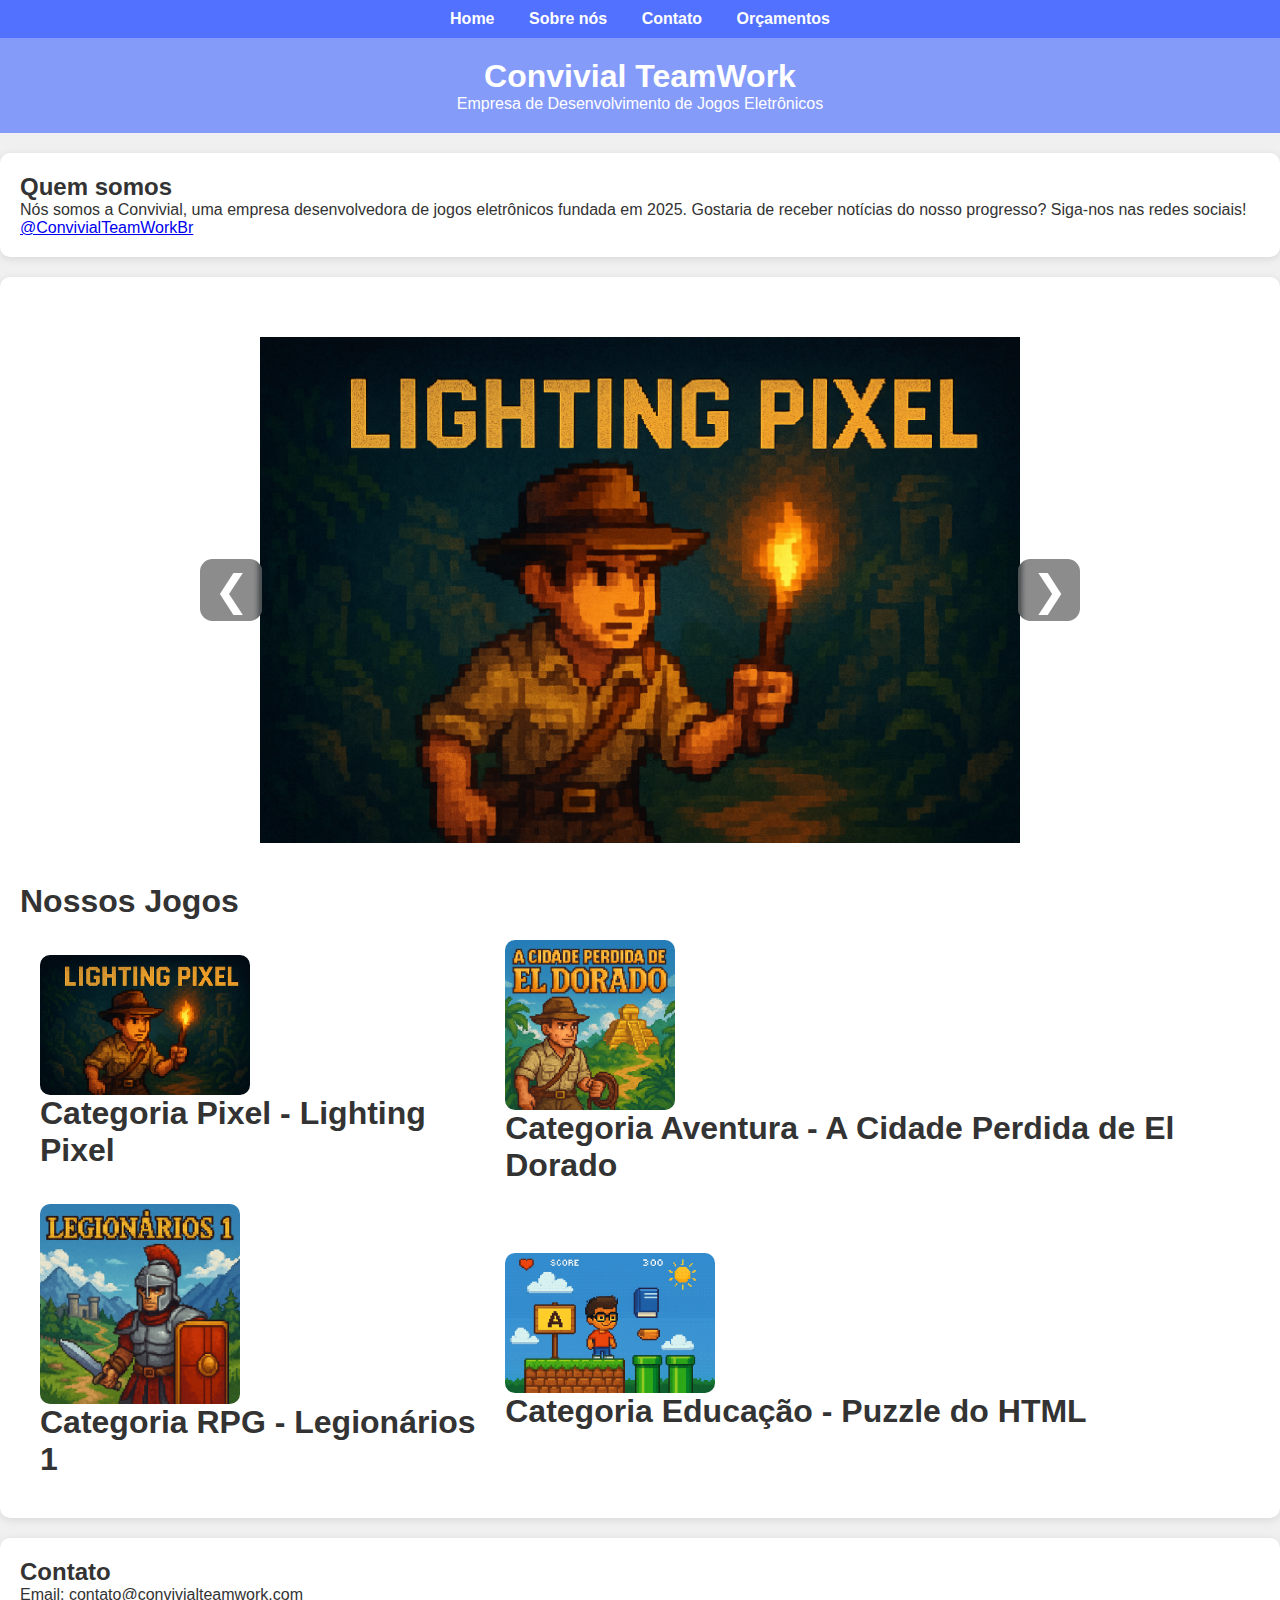
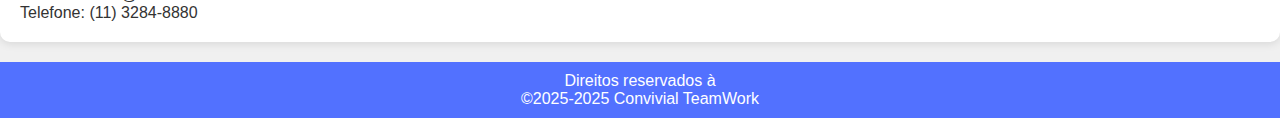
<file: index.html>
<!DOCTYPE html>
<html lang="pt-br">

<head>
    <meta charset="UTF-8">
    <title>Convivial TeamWork</title>
    <link rel="icon" href="imagens/Sunny.png" type="image/png" sizes="8x8">
    <link rel="stylesheet" href="style.css">
</head>

<body>



    <nav>
        <a href="index.html">Home</a>
        <a href="sobrenos.html">Sobre nós</a>
        <a href="formulario.html">Contato</a>
        <a href="tabela.html">Orçamentos</a>
    </nav>

    <header>
        <h1>Convivial TeamWork</h1>
        <p>Empresa de Desenvolvimento de Jogos Eletrônicos</p>
    </header>

    <section id="sobre">
        <h2>Quem somos</h2>
        <p>Nós somos a Convivial, uma empresa desenvolvedora de jogos eletrônicos fundada em 2025. Gostaria de receber
            notícias do nosso progresso? Siga-nos nas redes sociais!</p>
        <a href="https://instagram.com/ConvivialTeamWorkBr" target="_blank">@ConvivialTeamWorkBr</a>

    </section>

    <section id="jogos">
        <div class="carrossel">
            <button class="btn-prev">&#10094;</button>

            <div class="carrossel-inner">
                <img src="imagens/lightingPixel.png">
                <img src="imagens/eldorado.png">
                <img src="imagens/legionários1.png">
                <img src="imagens/puzzle.png">
            </div>

            <button class="btn-next">&#10095;</button>
        </div>


        <h1>Nossos Jogos</h1>
        <table>
            <tr>
                <td>
                    <a href="embreve.html"><img src="imagens/lightingPixel.png" width="250"></a>
                    <h1>Categoria Pixel - Lighting Pixel</h1>

                </td>
                <td>
                    <a href="embreve.html"><img src="imagens/eldorado.png" width="170"></a>
                    <h1>Categoria Aventura - A Cidade Perdida de El Dorado</h1>

                </td>
            </tr>
            <tr>
                <td>
                    <a href="embreve.html"><img src="imagens/legionários1.png" width="200"></a>
                    <h1>Categoria RPG - Legionários 1</h1>
                </td>
                <td>
                    <a href="embreve.html"><img src="imagens/puzzle.png" width="300"></a>
                    <h1>Categoria Educação - Puzzle do HTML</h1>

                </td>
            </tr>
        </table>
    </section>

    <section id="contato">
        <h2>Contato</h2>
        <p>Email: contato@convivialteamwork.com</p>
        <p>Telefone: (11) 3284-8880</p>
    </section>

    <footer>
        <p>Direitos reservados à</p>
        <p>©2025-2025 Convivial TeamWork</p>
    </footer>



    <script>
        window.addEventListener('load', function () {
            let index = 0;
            const inner = document.querySelector('.carrossel-inner');
            if (!inner) return;
            const slides = Array.from(inner.children);
            const total = slides.length;
            if (total === 0) return;

            slides.forEach(slide => {
                slide.style.flex = '0 0 100%';
                slide.style.boxSizing = 'border-box';
            });

            function atualizarCarrossel() {
                inner.style.transform = 'translateX(' + (-index * 100) + '%)';
            }

            function next() {
                index = (index + 1) % total;
                atualizarCarrossel();
            }

            function prev() {
                index = (index - 1 + total) % total;
                atualizarCarrossel();
            }

            const btnNext = document.querySelector('.btn-next');
            const btnPrev = document.querySelector('.btn-prev');

            if (btnNext) {
                btnNext.addEventListener('click', function () {
                    next();
                    resetAutoplay();
                });
            }

            if (btnPrev) {
                btnPrev.addEventListener('click', function () {
                    prev();
                    resetAutoplay();
                });
            }

            let autoplay = setInterval(next, 4000);

            function resetAutoplay() {
                clearInterval(autoplay);
                autoplay = setInterval(next, 4000);
            }

            atualizarCarrossel();
        });
    </script>




</body>

</html>
</file>
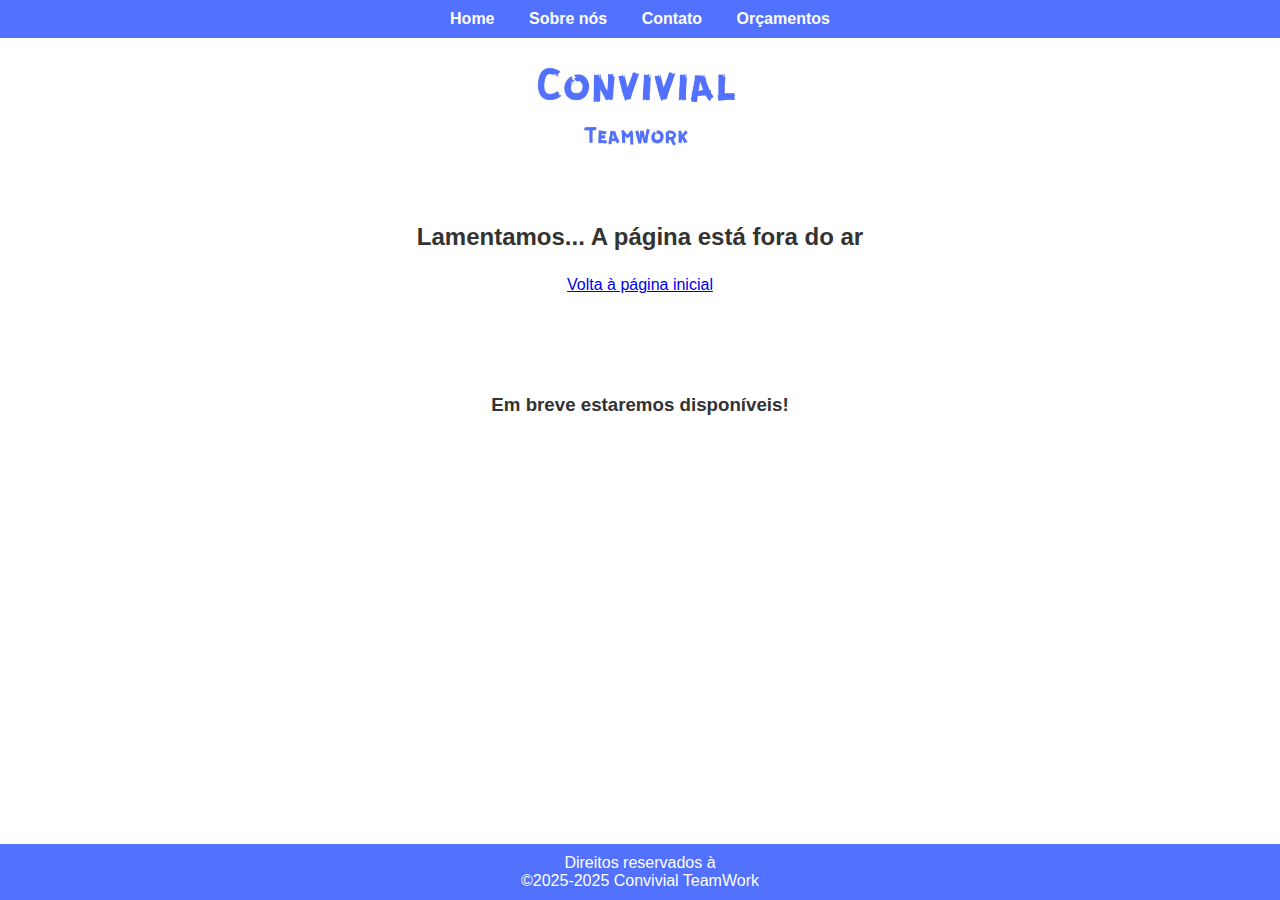
<file: embreve.html>
<!DOCTYPE html>
<html lang="en">

<head>
  <meta charset="UTF-8">
  <meta name="viewport" content="width=device-width, initial-scale=1.0">
  <title>WorkingInProgress (WIP)</title>
  <link rel="stylesheet" href="embreve.css">
  <link rel="icon" href="imagens/Sunny.png" type="image/png" sizes="8x8">


  <nav>

    <a href="index.html">Home</a>
    <a href="sobrenos.html">Sobre nós</a>
    <a href="formulario.html">Contato</a>
    <a href="tabela.html">Orçamentos</a>

  </nav>

</head>

<body>

  <div>

    <img src="/imagens/Convivial Sem fundo.png" alt="image" class="logo">

    <h2>Lamentamos... A página está fora do ar</h2>

    <a href="index.html">
      <p class="retorno">Volta à página inicial</p>
    </a>

  </div>

  <div>

    <h3>Em breve estaremos disponíveis!</h3>

  </div>



  <footer>

    <p>Direitos reservados à</p>
    <p>©2025-2025 Convivial TeamWork</p>

  </footer>

</body>

</html>
</file>
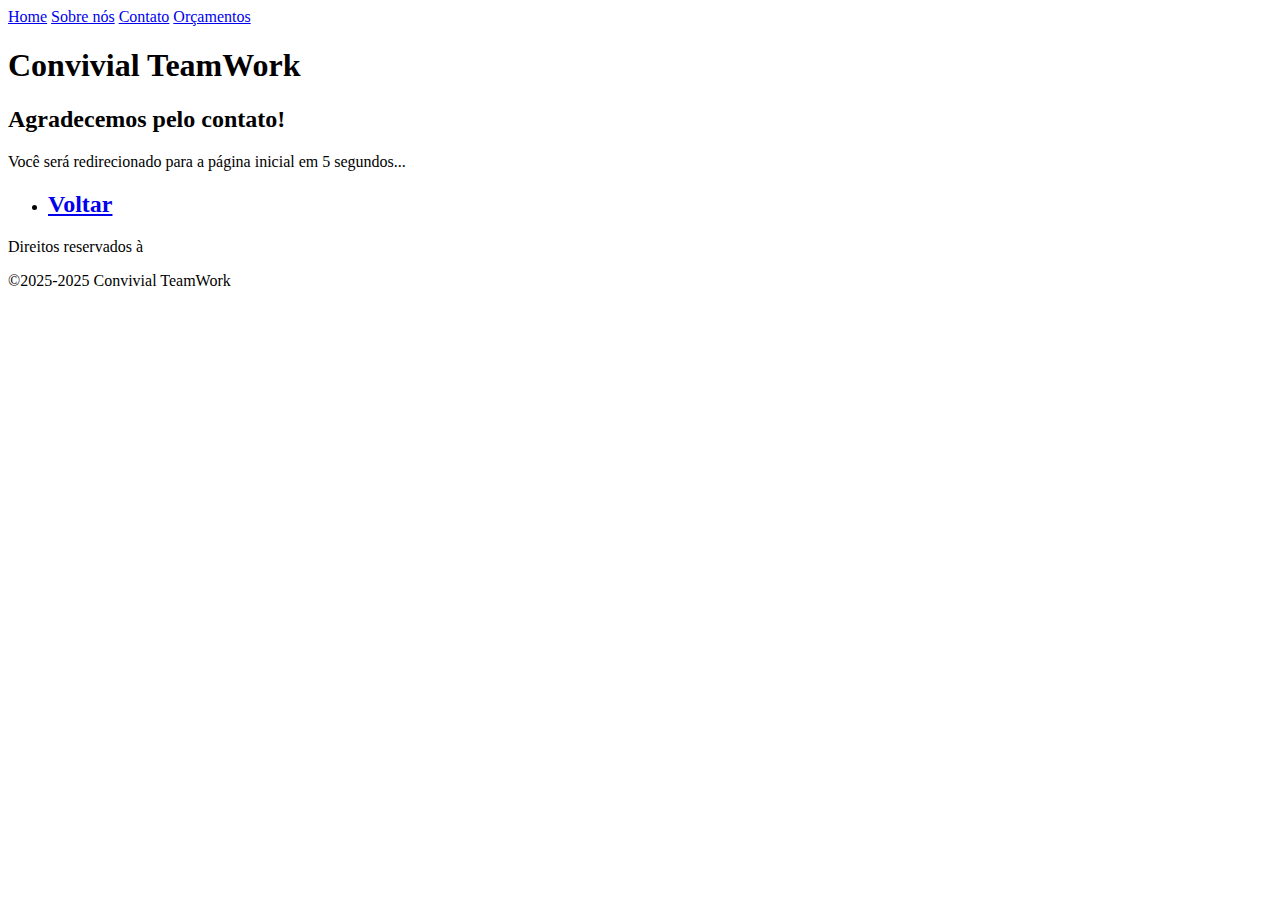
<file: enviado.html>
<!DOCTYPE html>
<html lang="en">
<head>
    <meta charset="UTF-8">
    <meta name="viewport" content="width=device-width, initial-scale=1.0">
    <title>Document</title>
        <link rel="icon" href="imagens/Sunny.png" type="image/png" sizes="8x8">
    <meta http-equiv="refresh" content="5; url=index.html">


    <nav>
        <a href="index.html">Home</a>
        <a href="sobrenos.html">Sobre nós</a>
        <a href="formulario.html">Contato</a>
        <a href="tabela.html">Orçamentos</a>
    </nav>

        <h1>Convivial TeamWork</h1>

</head>
<body>
    <h2>Agradecemos pelo contato!</h2>
    <p>Você será redirecionado para a página inicial em 5 segundos...</p>

    <ul>
      <li><a href="index.html"><h2>Voltar</h2></a></li>
    </ul>


    <footer>
      
      <p>Direitos reservados à</p>
      <p>©2025-2025 Convivial TeamWork</p>
      
    </footer>

</body>
</html>
</file>
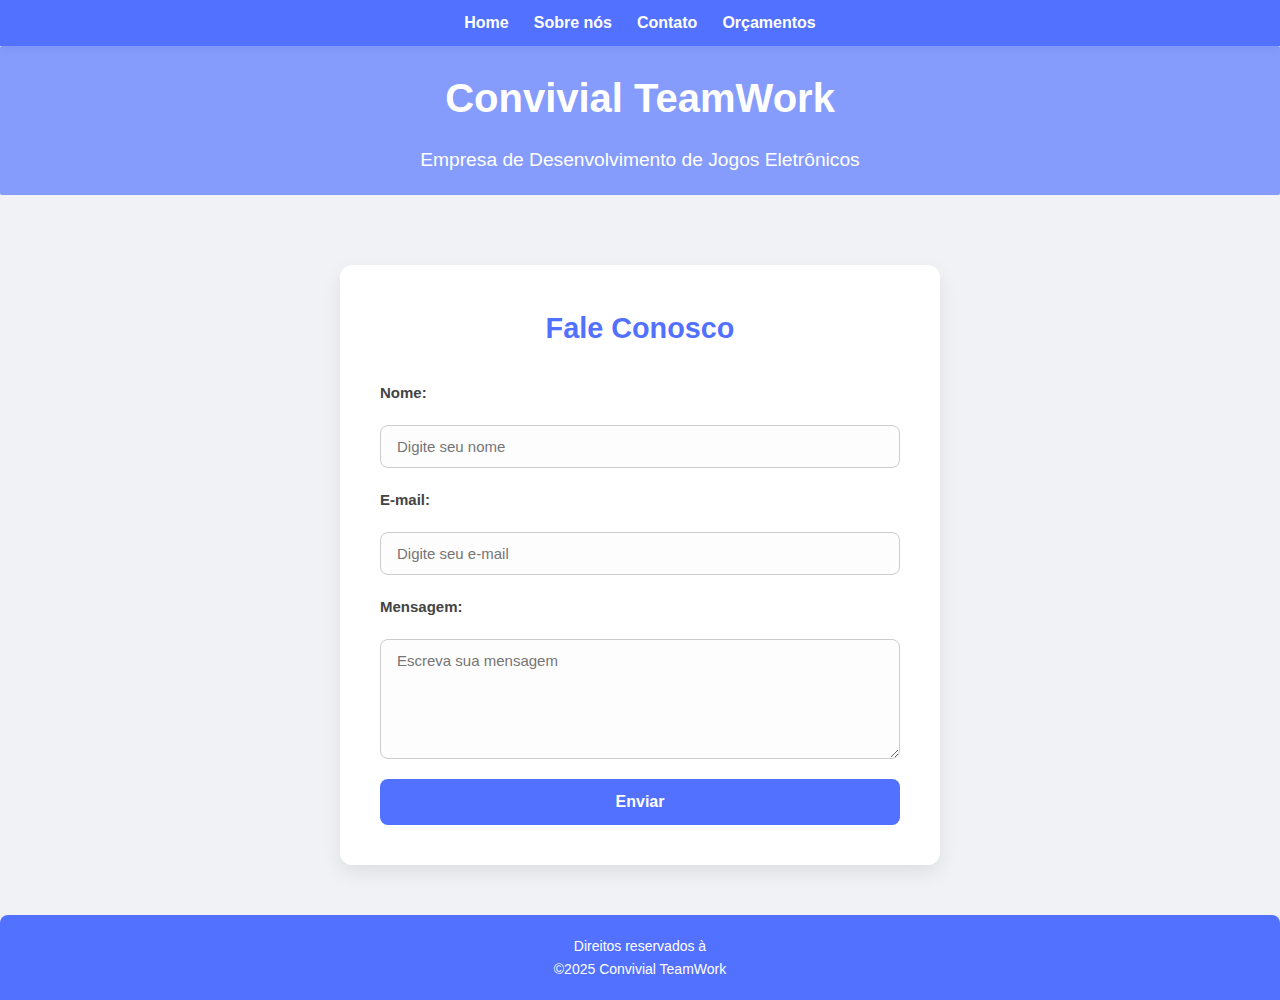
<file: formulario.html>
<!DOCTYPE html>
<html lang="pt-br">
<head>
  <meta charset="UTF-8">
  <meta name="viewport" content="width=device-width, initial-scale=1.0">
  <title>Convivial TeamWork - Contato</title>
  <link rel="stylesheet" href="formulário.css">
  <link rel="icon" href="imagens/Sunny.png" type="image/png" sizes="8x8">
</head>
<body>

  <nav>
    <a href="index.html">Home</a>
    <a href="sobrenos.html">Sobre nós</a>
    <a href="formulario.html">Contato</a>
    <a href="tabela.html">Orçamentos</a>
  </nav>

  <header>
    <h1>Convivial TeamWork</h1>
    <p>Empresa de Desenvolvimento de Jogos Eletrônicos</p>
  </header>

  <main>
    <section class="contato">
      <h2>Fale Conosco</h2>
      <form action="enviado.html" method="post">
        <label for="nome">Nome:</label>
        <input type="text" id="nome" name="nome" placeholder="Digite seu nome" required>

        <label for="email">E-mail:</label>
        <input type="email" id="email" name="email" placeholder="Digite seu e-mail" required>

        <label for="mensagem">Mensagem:</label>
        <textarea id="mensagem" name="mensagem" rows="5" placeholder="Escreva sua mensagem" required></textarea>

        <button type="submit">Enviar</button>
      </form>
    </section>
  </main>

  <footer>
    <p>Direitos reservados à</p>
    <p>©2025 Convivial TeamWork</p>
  </footer>

</body>
</html>
</file>
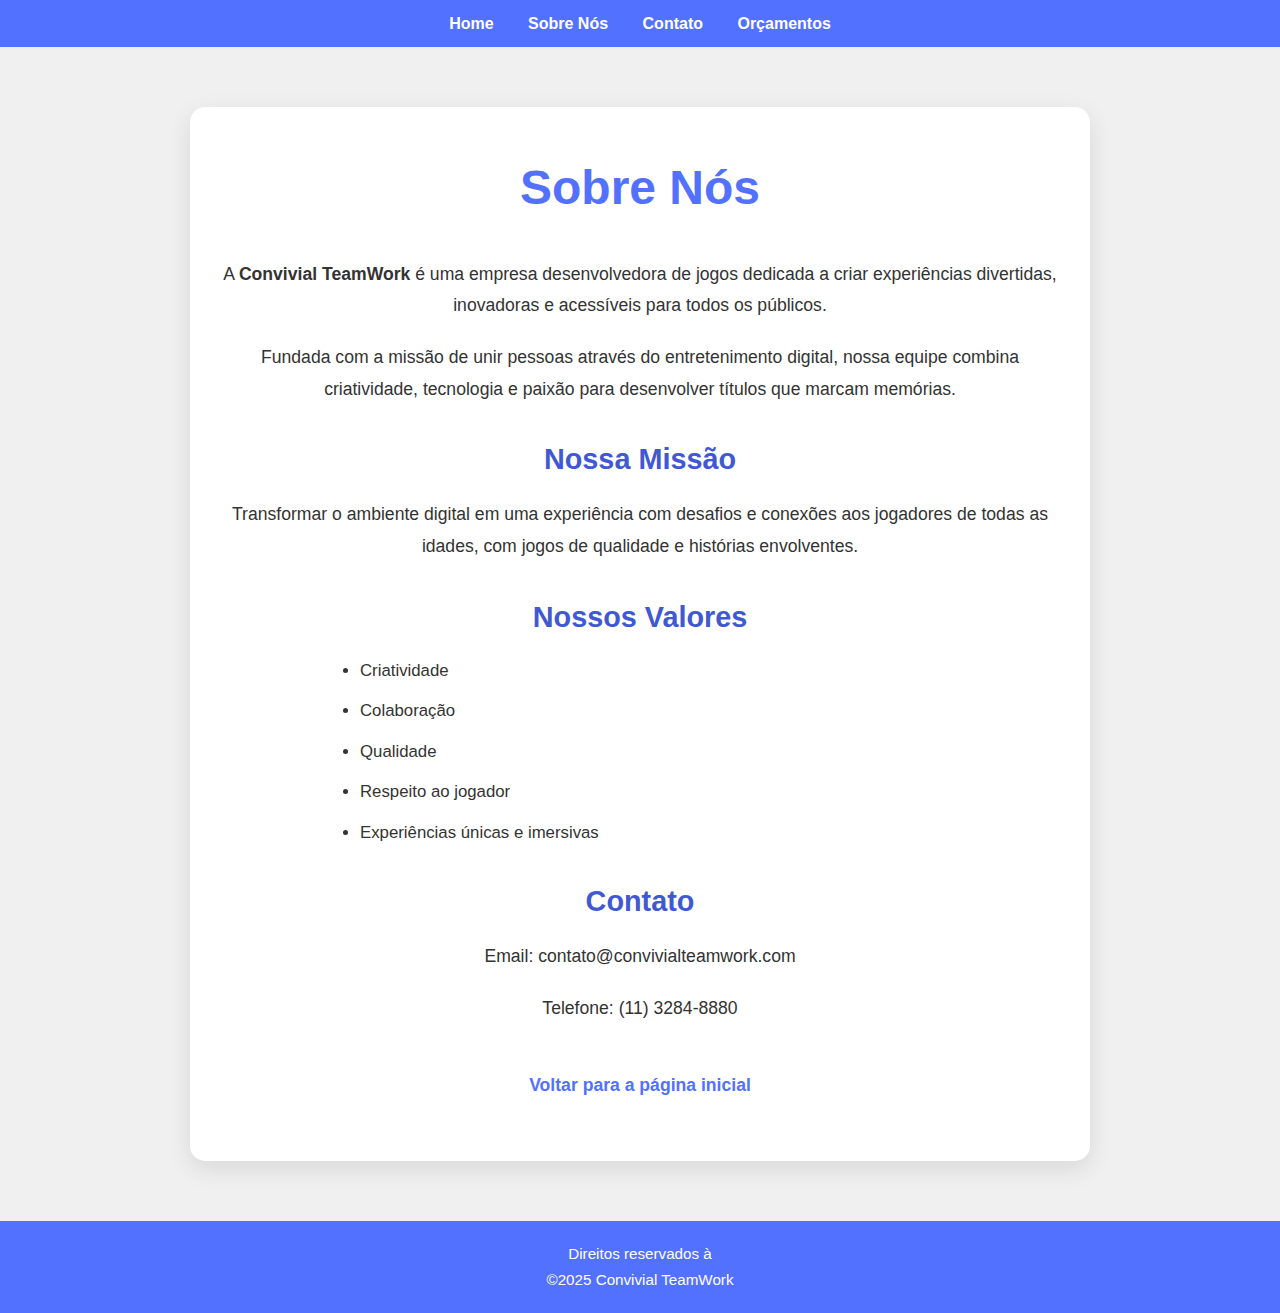
<file: sobrenos.html>
<!DOCTYPE html>
<html lang="pt-BR">

<head>
    <meta charset="UTF-8">
    <meta name="viewport" content="width=device-width, initial-scale=1.0">
    <title>Sobre Nós - Convivial TeamWork</title>
    <link rel="stylesheet" href="sobrenos.css">
    <link rel="icon" href="imagens/Sunny.png" type="image/png" sizes="8x8">
</head>

<body>
    <!-- Barra de navegação -->
    <nav class="navbar">
        <a href="index.html">Home</a>
        <a href="sobrenos.html">Sobre Nós</a>
        <a href="formulario.html">Contato</a>
        <a href="tabela.html">Orçamentos</a>
    </nav>

    <!-- Conteúdo principal -->
    <main class="conteudo-sobre">
        <h1>Sobre Nós</h1>

        <p>A <strong>Convivial TeamWork</strong> é uma empresa desenvolvedora de jogos dedicada a criar experiências divertidas, inovadoras e acessíveis para todos os públicos.</p>

        <p>Fundada com a missão de unir pessoas através do entretenimento digital, nossa equipe combina criatividade, tecnologia e paixão para desenvolver títulos que marcam memórias.</p>

        <h2>Nossa Missão</h2>
        <p>Transformar o ambiente digital em uma experiência com desafios e conexões aos jogadores de todas as idades, com jogos de qualidade e histórias envolventes.</p>

        <h2>Nossos Valores</h2>
        <ul>
            <li>Criatividade</li>
            <li>Colaboração</li>
            <li>Qualidade</li>
            <li>Respeito ao jogador</li>
            <li>Experiências únicas e imersivas</li>
        </ul>

        <h2>Contato</h2>
        <p>Email: contato@convivialteamwork.com</p>
        <p>Telefone: (11) 3284-8880</p>

        <p><a href="index.html" class="voltar">Voltar para a página inicial</a></p>
    </main>

    <!-- Rodapé -->
    <footer class="footer">
        <p>Direitos reservados à</p>
        <p>©2025 Convivial TeamWork</p>
    </footer>
</body>

</html>
</file>
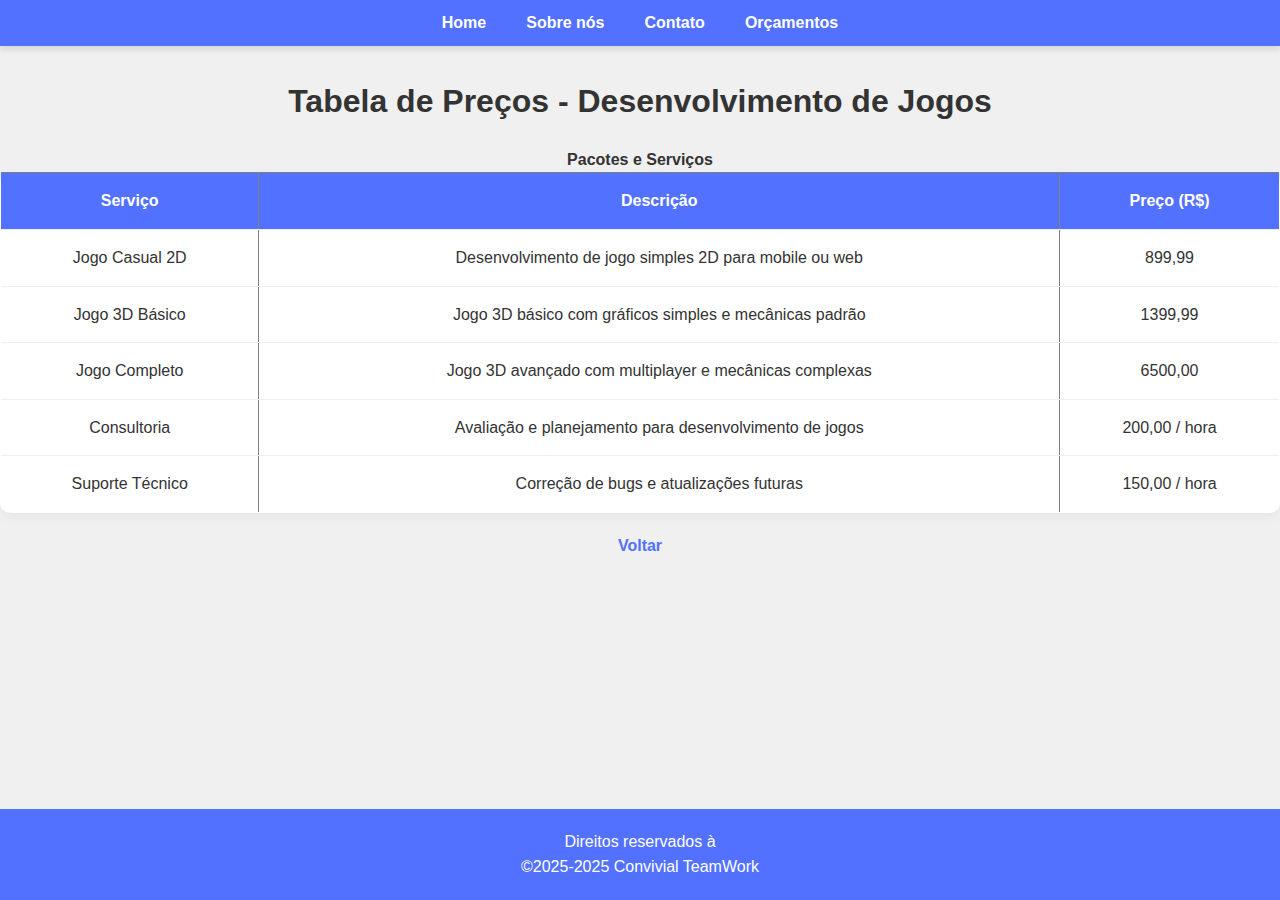
<file: tabela.html>
<!DOCTYPE html>
<html lang="pt-br">
<head>
    <meta charset="UTF-8">
    <meta name="viewport" content="width=device-width, initial-scale=1.0">
    <title>Sobre Nós - Convivial TeamWork</title>
    <link rel="stylesheet" href="tabela.css">

    <link rel="icon" href="imagens/Sunny.png" type="image/png" sizes="8x8">

</head>
<body>


      <nav>


  <a href="index.html">Home</a>
  <a href="sobrenos.html">Sobre nós</a>
  <a href="formulario.html">Contato</a>
  <a href="tabela.html">Orçamentos</a>
  

    </nav>

  <h1>Tabela de Preços - Desenvolvimento de Jogos</h1>
  <table border="1" cellpadding="8" cellspacing="0">
    <caption><b>Pacotes e Serviços</b></caption>
    <thead>
      <tr>
        <th>Serviço</th>
        <th>Descrição</th>
        <th>Preço (R$)</th>
      </tr>
    </thead>
    <tbody>
      <tr>
        <td>Jogo Casual 2D</td>
        <td>Desenvolvimento de jogo simples 2D para mobile ou web</td>
        <td>899,99</td>
      </tr>
      <tr>
        <td>Jogo 3D Básico</td>
        <td>Jogo 3D básico com gráficos simples e mecânicas padrão</td>
        <td>1399,99</td>
      </tr>
      <tr>
        <td>Jogo Completo</td>
        <td>Jogo 3D avançado com multiplayer e mecânicas complexas</td>
        <td>6500,00</td>
      </tr>
      <tr>
        <td>Consultoria</td>
        <td>Avaliação e planejamento para desenvolvimento de jogos</td>
        <td>200,00 / hora</td>
      </tr>
      <tr>
        <td>Suporte Técnico</td>
        <td>Correção de bugs e atualizações futuras</td>
        <td>150,00 / hora</td>
      </tr>
    </tbody>
  </table>
  
  <ul>
    <li><a href="formulario.html">Voltar</a></li>
  </ul>


      <footer>

      <p>Direitos reservados à</p>
      <p>©2025-2025 Convivial TeamWork</p>
      
    </footer>


</body>
</html>
</file>
<file: style.css>
.test1 {

        background-color: aqua;
        width: 200px;
        height: 200px;

    }

    * {
        margin: 0;
        padding: 0;
        box-sizing: border-box;
        font-family: Arial, sans-serif;
    }

    body {
        background-color: #f0f0f0;
        color: #333;
    }


    .carrossel {
        position: relative;
        width: 100%;
        max-width: 900px;
        aspect-ratio: 16/9;
        margin: 40px auto;
        overflow: hidden;
        border-radius: 15px;
        background: #ffffff;
    }

    .carrossel-inner {
        display: flex;
        width: 100%;
        height: 100%;
        transition: transform 0.5s ease;
    }

    .carrossel-inner img {
        width: 100%;
        height: 100%;
        object-fit: contain;
        flex-shrink: 0;
    }

    .btn-prev,
    .btn-next {
        position: absolute;
        top: 50%;
        transform: translateY(-50%);
        font-size: clamp(24px, 4vw, 42px);
        background: rgba(0, 0, 0, 0.45);
        color: white;
        border: none;
        cursor: pointer;
        padding: clamp(10px, 1.2vw, 14px);
        border-radius: 20%;
        width: clamp(46px, 6vw, 62px);
        height: clamp(46px, 6vw, 62px);
        display: flex;
        align-items: center;
        justify-content: center;
        backdrop-filter: blur(3px);
        transition: background 0.2s, transform 0.15s;
        z-index: 20;
        pointer-events: auto;
    }

    .btn-prev:hover,
    .btn-next:hover {
        background: rgba(0, 0, 0, 0.7);
        transform: translateY(-50%) scale(1.08);
    }

    .btn-prev {
        left: 10px;
    }

    .btn-next {
        right: 10px;
    }

    .btn-prev:hover,
    .btn-next:hover {
        background: rgba(0, 0, 0, 0.6);
    }

    @media (max-width: 600px) {
        .carrossel {
            border-radius: 10px;
            aspect-ratio: 4/3;
        }
    }




    nav {
        background-color: #5271FF;
        padding: 10px;
        text-align: center;
    }

    nav a {
        color: white;
        text-decoration: none;
        margin: 0 15px;
        font-weight: bold;
        transition: color 0.3s;
    }

    nav a:hover {
        color: #ffd700;
    }

    header {
        background-color: #5171ffab;
        color: white;
        padding: 20px;
        text-align: center;
    }

    section {
        padding: 20px;
        max-width: 1400px;
        margin: auto;
        background-color: white;
        margin-top: 20px;
        border-radius: 10px;
        box-shadow: 0 2px 8px rgba(0, 0, 0, 0.1);
    }

    table {
        width: 100%;
        border-spacing: 20px;
    }

    td {
        text-align: left;
    }

    td img {
        display: block;
        margin-left: 0px;
        margin-right: 10px;
        max-width: 210px;
        border-radius: 10px;
        transition: transform 2s;
    }

    td img:hover {
        transform: scale(1.45);
    }

    footer {
        text-align: center;
        padding: 10px;
        background-color: #5271FF;
        color: white;
        margin-top: 20px;


    }
</file>
<file: embreve.css>
.test1 {

    background-color: aqua;
    width: 200px;
    height: 200px;

}

* {
    margin: 0;
    padding: 0;
    box-sizing: border-box;
    font-family: Arial, sans-serif;
}

/* Corpo da página (nao esquecer de trocar o fundo roxo de teste para o branco*/
body {
    background-color: #ffffff;
    color: #333;
}

nav {
    background-color: #5271FF;
    padding: 10px;
    text-align: center;
}

nav a {
    color: white;
    text-decoration: none;
    margin: 0 15px;
    font-weight: bold;
    transition: color 0.3s;
}

nav a:hover {
    color: #ffd700;
}

header {
    background-color: #5171ffab;
    color: white;
    padding: 20px;
    text-align: center;
}

section {
    padding: 20px;
    max-width: 1400px;
    margin: auto;
    background-color: white;
    margin-top: 20px;
    border-radius: 10px;
    box-shadow: 0 2px 8px rgba(0, 0, 0, 0.1);
}


div .logo {

    max-width: 250px;
    height: auto;

}


h1 {
    text-align: center;
}

div {
    text-align: center;
}

h1 {
    margin-top: 30px;
}

.retorno {

margin-top: 25px;
}

h2 {

    margin-top: 40px;

}

h3 {
    margin-top: 100px;
}


footer {
    text-align: center;
    padding: 10px;
    background-color: #5271FF;
    color: white;
    bottom: 0;
    position: fixed;
    width: 100%;
}
</file>
<file: formulário.css>
* {
    margin: 0;
    padding: 0;
    box-sizing: border-box;
    font-family: 'Segoe UI', Tahoma, Geneva, Verdana, sans-serif;
}

body {
    background-color: #f0f2f5;
    color: #333;
    line-height: 1.6;
    text-align: center;
}

nav {
    width: 100%;
    background-color: #5271FF;
    display: flex;
    justify-content: center;
    gap: 25px;
    padding: 10px 0;
    box-shadow: 0 4px 8px rgba(0,0,0,0.1);
    margin-bottom: 40px;
}

nav a {
    color: white;
    text-decoration: none;
    font-weight: bold;
    font-size: 1rem;
    transition: color 0.3s, transform 0.2s;
}

nav a:hover {
    color: #ffd700;
    transform: scale(1.05);
}


header {
    background-color: #5171ffab;
    transform: translateY(-40px);
    color: rgb(255, 255, 255);
    padding: 20px 20px;
    text-align: center;
    margin-bottom: 30px;
    border-radius: 2px;
}

header h1 {
    font-size: 2.5rem;
    margin-bottom: 15px;
}

header p {
    font-size: 1.2rem;
}


section.contato {
    max-width: 600px;
    margin: 0 auto 50px;
    background-color: #ffffff;
    padding: 40px;
    border-radius: 12px;
    box-shadow: 0 8px 20px rgba(0, 0, 0, 0.08);
}

.contato h2 {
    font-size: 1.8rem;
    color: #5271FF;
    margin-bottom: 30px;
    font-weight: 700;
}

/* Formulário -> Preciso corrigir*/
form {
    display: flex;
    flex-direction: column;
    gap: 20px;
}

label {
    font-weight: 600;
    font-size: 15px;
    color: #444;
    text-align: left;
}

input[type="text"],
input[type="email"],
textarea {
    padding: 12px 16px;
    border: 1px solid #ccc;
    border-radius: 8px;
    font-size: 15px;
    background-color: #fdfdfd;
    transition: border-color 0.3s, box-shadow 0.3s;
    width: 100%;
}

input:focus,
textarea:focus {
    border-color: #5271FF;
    box-shadow: 0 0 6px rgba(82, 113, 255, 0.3);
    outline: none;
}

textarea {
    resize: vertical;
    min-height: 120px;
}


button[type="submit"] {
    background-color: #5271FF;
    color: white;
    border: none;
    padding: 14px;
    border-radius: 8px;
    font-size: 16px;
    font-weight: bold;
    cursor: pointer;
    transition: background-color 0.3s ease, transform 0.2s ease;
}

button[type="submit"]:hover {
    background-color: #4059d3;
    transform: scale(1.02);
}


footer {
    background-color: #5271FF;
    color: white;
    padding: 20px 10px;
    text-align: center;
    margin-top: 40px;
    font-size: 14px;
    border-radius: 8px 8px 0 0;
}


@media (max-width: 768px) {
    nav {
        gap: 15px;
    }

    header h1 {
        font-size: 2rem;
    }

    header p {
        font-size: 1rem;
    }

    .contato h2 {
        font-size: 1.5rem;
    }
}
</file>
<file: sobrenos.css>
* {
    margin: 0;
    padding: 0;
    box-sizing: border-box;
    font-family: Arial, sans-serif;
}

body {
    background-color: #f0f0f0; 
    color: #333;
    line-height: 1.7;
    font-size: 1rem;
    text-align: center;
    padding: 0;
}
nav {
    background-color: #5271FF;
    padding: 10px;
    text-align: center;
}

nav a {
    color: white;
    text-decoration: none;
    margin: 0 15px;
    font-weight: bold;
    transition: color 0.3s;
}

nav a:hover {
    color: #ffd700;
}

main.conteudo-sobre {
    max-width: 900px;
    margin: 60px auto;
    background-color: #fff;
    padding: 40px 30px;
    border-radius: 15px;
    box-shadow: 0 8px 25px rgba(0,0,0,0.1);
    text-align: center;
}

main.conteudo-sobre h1 {
    font-size: 3rem;
    color: #5271FF;
    margin-bottom: 30px;
}

main.conteudo-sobre h2 {
    font-size: 1.8rem;
    color: #4059d3;
    margin-top: 30px;
    margin-bottom: 15px;
}

main.conteudo-sobre p {
    font-size: 1.1rem;
    color: #333;
    margin-bottom: 20px;
    line-height: 1.8;
}

main.conteudo-sobre ul {
    list-style-type: disc;
    text-align: left;
    max-width: 600px;
    margin: 0 auto 30px;
    padding-left: 20px;
}

main.conteudo-sobre ul li {
    margin-bottom: 12px;
    font-size: 1.05rem;
}

a.voltar {
    display: inline-block;
    margin-top: 25px;
    color: #5271FF;
    text-decoration: none;
    font-weight: bold;
    font-size: 1.1rem;
    transition: color 0.3s, transform 0.2s;
}

a.voltar:hover {
    color: #ffd700;
    transform: scale(1.05);
}

footer.footer {
    background-color:#5271FF;
    color: #fff;
    text-align: center;
    padding: 20px 10px;
    margin-top: 50px;
    font-size: 0.95rem;
}

@media (max-width: 768px) {
    nav.navbar {
        flex-direction: column;
        gap: 15px;
    }

    main.conteudo-sobre {
        padding: 30px 20px;
        margin: 40px 15px;
    }

    main.conteudo-sobre h1 {
        font-size: 2.2rem;
    }

    main.conteudo-sobre h2 {
        font-size: 1.5rem;
    }

    main.conteudo-sobre p,
    main.conteudo-sobre ul li {
        font-size: 1rem;
    }
}
</file>
<file: tabela.css>
* {
    margin: 0;
    padding: 0;
    box-sizing: border-box;
    font-family: Arial, sans-serif;
}

html, body {
    height: 100%;
}

body {
    background-color: #f0f0f0;
    color: #333;
    line-height: 1.6;
    text-align: center;
    display: flex;
    flex-direction: column;
    min-height: 100%;
}

nav {
    background-color: #5271FF;
    width: 100%;
    display: flex;
    justify-content: center;
    padding: 10px 0;
    box-shadow: 0 4px 6px rgba(0,0,0,0.1);
    margin-bottom: 30px;
}

nav a {
    color: white;
    text-decoration: none;
    margin: 0 20px;
    font-weight: bold;
    font-size: 1rem;
    transition: color 0.3s, transform 0.2s;
}

nav a:hover {
    color: #ffd700;
    transform: scale(1.05);
}

/* Cabeçalho */
header {
    background-color: #5171ffab;
    color: white;
    padding: 30px 20px;
    text-align: center;
    margin-bottom: 30px;
}

header h1 {
    font-size: 2.5rem;
    margin-bottom: 10px;
}

header p {
    font-size: 1.2rem;
}

section {
    padding: 20px;
    max-width: 900px;
    margin: 20px auto;
    background-color: white;
    border-radius: 10px;
    box-shadow: 0 2px 8px rgba(0,0,0,0.1);
}

table {
    width: 100%;
    border-collapse: collapse;
    margin: 20px 0;
    background-color: #fff;
    border-radius: 10px;
    overflow: hidden;
    box-shadow: 0 4px 12px rgba(0,0,0,0.05);
}

th, td {
    padding: 15px;
    text-align: center;
    border-bottom: 1px solid #eee;
}

th {
    background-color: #5271FF;
    color: #fff;
    font-weight: bold;
}

tr:hover {
    background-color: #f1f5ff;
}

td img {
    border-radius: 10px;
    transition: transform 0.3s;
}

td img:hover {
    transform: scale(1.05);
}

a {
    color: #5271FF;
    text-decoration: none;
    font-weight: bold;
    transition: color 0.3s, transform 0.2s;
}

a:hover {
    color: #ffd700;
    transform: scale(1.05);
}

footer {
    background-color: #5271FF;
    color: white;
    text-align: center;
    padding: 20px;
    margin-top: auto;  /* Garante que o footer fique no final */
}
</file>
